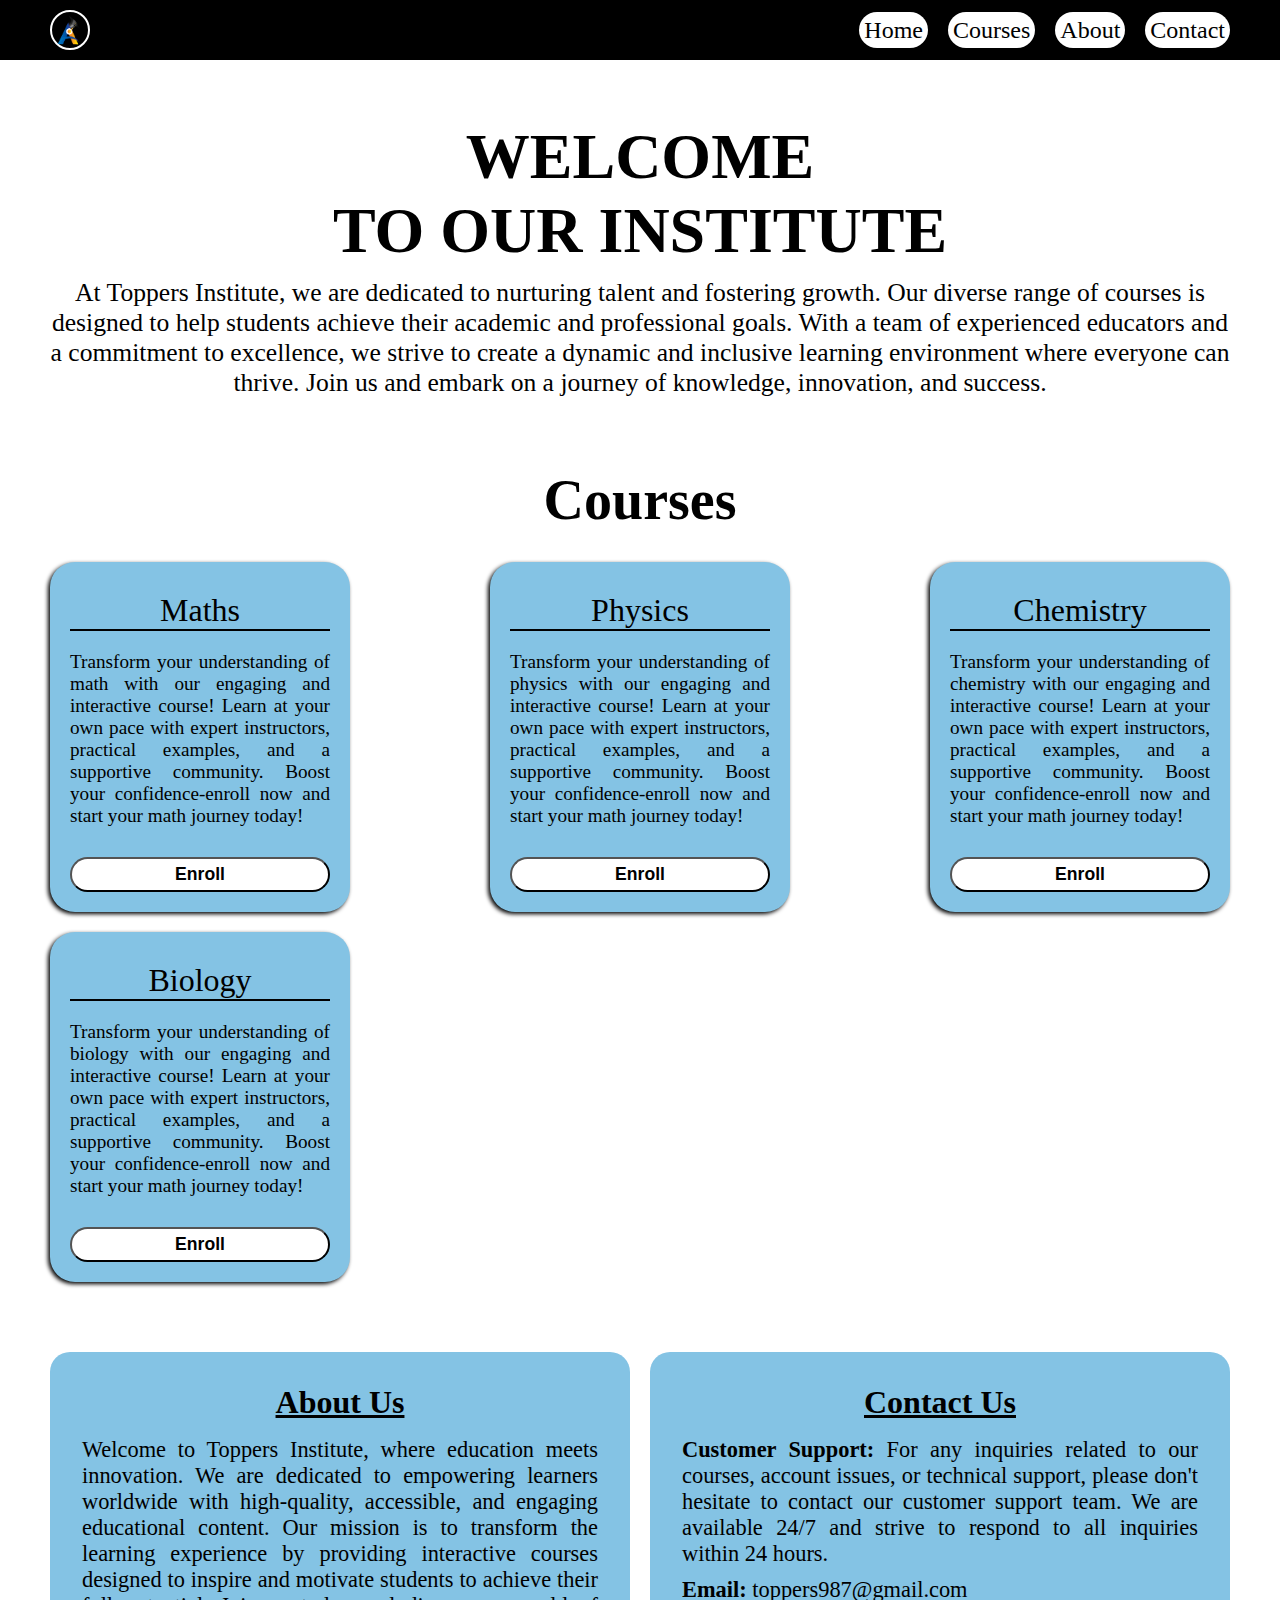
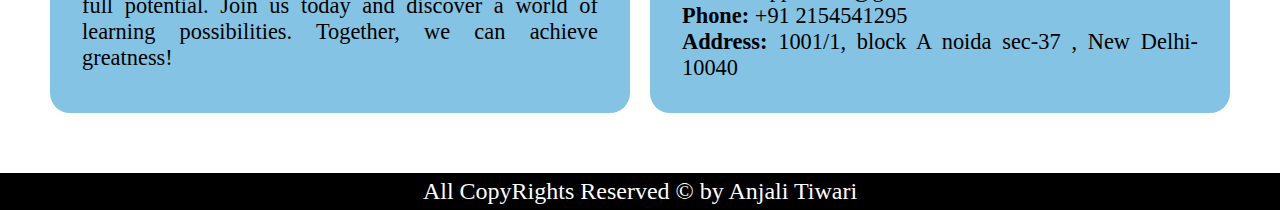
<file: Task-1-Landing-page/index.html>
<!DOCTYPE html>
<html lang="en">

<head>
    <meta charset="UTF-8">
    <meta name="viewport" content="width=device-width, initial-scale=1.0">
    <title>Toppers Institute</title>
    <link rel="shortcut icon" href="./img/logo.png" type="image/x-icon">
    <link rel="stylesheet" href="./style.css">
</head>

<body>
    <nav>
        <div class="navLeft">
            <div class="logo">
                <img src="./img/logo.png" alt="">
            </div>
        </div>
        <div class="navRight">
            <ul>
                <li><a href="#">Home</a></li>
                <li><a href="#">Courses</a></li>
                <li><a href="#">About</a></li>
                <li><a href="#">Contact</a></li>
            </ul>
        </div>
    </nav>
    <section class="home">
        <h1>
            <div>WELCOME</div>TO OUR INSTITUTE
        </h1>
        <p>At Toppers Institute, we are dedicated to nurturing talent and fostering growth. Our diverse range of
            courses is designed to help students achieve their academic and professional goals. With a team of
            experienced educators and a commitment to excellence, we strive to create a dynamic and inclusive learning
            environment where everyone can thrive. Join us and embark on a journey of knowledge, innovation, and
            success.</p>
    </section>
    <section class="cards_sec">
        <h1>Courses</h1>
        <div class="card_grid">
            <div class="card">
                <div class="title">Maths</div>
                <div class="content">
                    <p>Transform your understanding of math with our engaging and interactive course! Learn at your own
                        pace with expert instructors, practical examples, and a supportive community. Boost your
                        confidence-enroll now and start your math journey today!
                    </p>
                </div>
                <button class="btn">Enroll</button>
            </div>
            <div class="card">
                <div class="title">Physics</div>
                <div class="content">
                    <p>Transform your understanding of physics with our engaging and interactive course! Learn at your
                        own
                        pace with expert instructors, practical examples, and a supportive community. Boost your
                        confidence-enroll now and start your math journey today!
                    </p>
                </div>
                <button class="btn">Enroll</button>
            </div>
            <div class="card">
                <div class="title">Chemistry</div>
                <div class="content">
                    <p>Transform your understanding of chemistry with our engaging and interactive course! Learn at your
                        own
                        pace with expert instructors, practical examples, and a supportive community. Boost your
                        confidence-enroll now and start your math journey today!
                    </p>
                </div>
                <button class="btn">Enroll</button>
            </div>
            <div class="card">
                <div class="title">Biology</div>
                <div class="content">
                    <p>Transform your understanding of biology with our engaging and interactive course! Learn at your
                        own
                        pace with expert instructors, practical examples, and a supportive community. Boost your
                        confidence-enroll now and start your math journey today!
                    </p>
                </div>
                <button class="btn">Enroll</button>
            </div>
        </div>
    </section>
    <section class="details">
        <div class="about common">
            <h1>About Us</h1>
            <p>
                Welcome to Toppers Institute, where education meets innovation. We are dedicated to empowering
                learners worldwide with high-quality, accessible, and engaging educational content. Our mission is to
                transform the learning experience by providing interactive courses designed to inspire and motivate
                students to achieve their full potential.
                Join us today and discover a world of learning possibilities. Together, we can achieve greatness!
            </p>
        </div>
        <div class="contact common">
            <h1>Contact Us</h1>
            <div class="support">
                <p>
                    <strong> Customer Support: </strong>
                    For any inquiries related to our courses, account issues, or technical support, please don't
                    hesitate to
                    contact our customer support team. We are available 24/7 and strive to respond to all
                    inquiries within 24 hours.
                </p>
            </div>
            <div class="contact_detail">
                <p><strong>Email: </strong>toppers987@gmail.com</p>
                <p><strong>Phone: </strong>+91 2154541295</p>
                <p><strong>Address: </strong>1001/1, block A noida sec-37 , New Delhi-10040</p>
            </div>
        </div>
    </section>
    <footer>All CopyRights Reserved &copy; by Anjali Tiwari</footer>
</body>

</html>
</file>
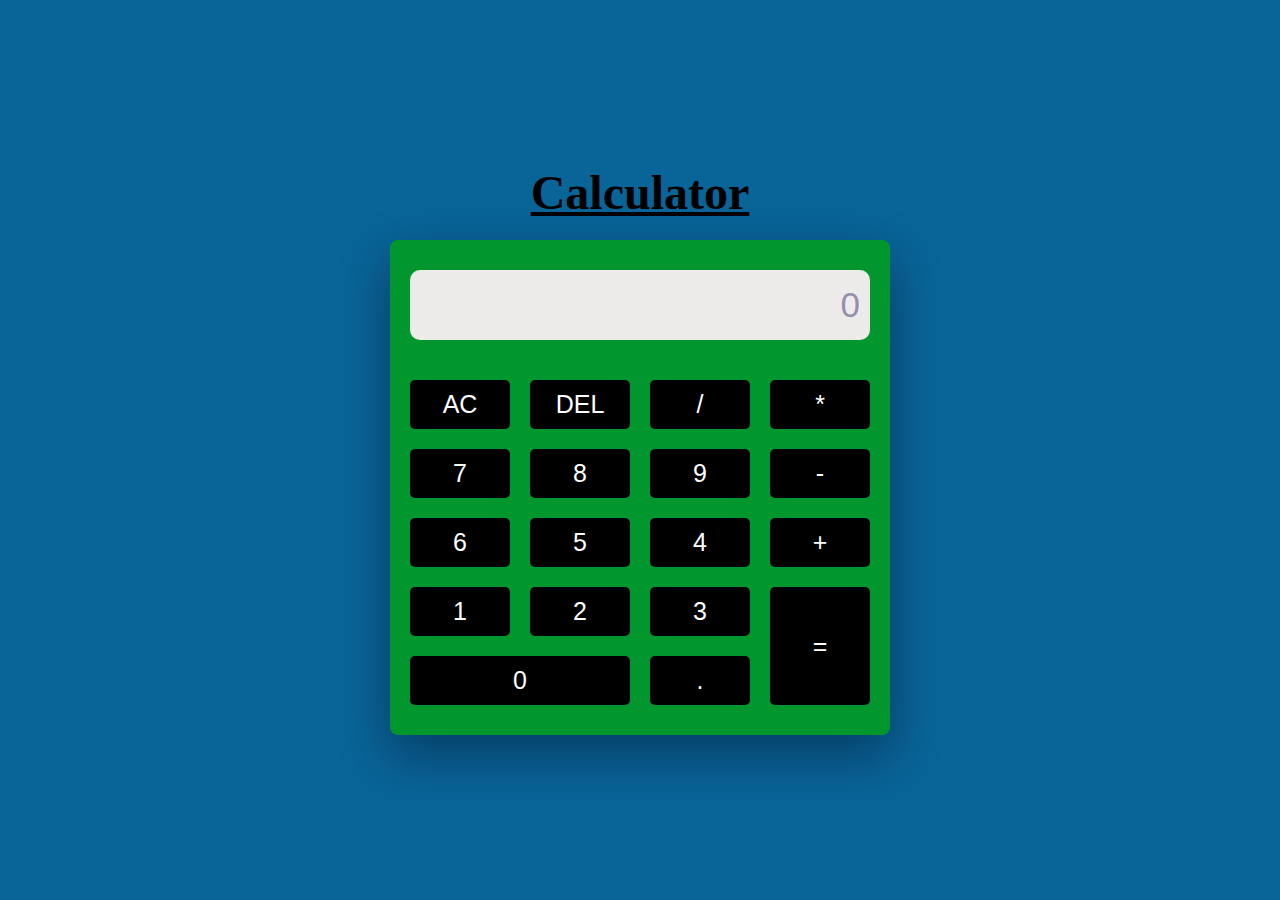
<file: Task-3-Calculator/index.html>
<!DOCTYPE html>
<html lang="en">

<head>
    <meta name="viewport" content="width=device-width, initial-scale=1.0" />
    <title>Calculator</title>
    <link rel="shortcut icon" href="./img/logo.jpeg" type="image/x-icon">
    <link rel="stylesheet" href="style.css" />
</head>

<body>
    <div class="container">
        <h1>Calculator</h1>
        <div class="calculator">
            <div class="display">
                <input type="text" placeholder="0" id="input" disabled />
            </div>
            <div class="buttons">
                <!-- Full Erase -->
                <input type="button" value="AC" id="clear" />
                <!-- Erase Single Value -->
                <input type="button" value="DEL" id="erase" />
                <input type="button" value="/" class="input-button" />
                <input type="button" value="*" class="input-button" />

                <input type="button" value="7" class="input-button" />
                <input type="button" value="8" class="input-button" />
                <input type="button" value="9" class="input-button" />
                <input type="button" value="-" class="input-button" />

                <input type="button" value="6" class="input-button" />
                <input type="button" value="5" class="input-button" />
                <input type="button" value="4" class="input-button" />
                <input type="button" value="+" class="input-button" />

                <input type="button" value="1" class="input-button" />
                <input type="button" value="2" class="input-button" />
                <input type="button" value="3" class="input-button" />

                <input type="button" value="=" id="equal" />
                <input type="button" value="0" class="input-button" />
                <input type="button" value="." class="input-button" />
            </div>
        </div>
    </div>
    <script src="script.js"></script>
</body>

</html>
</file>
<file: Task-1-Landing-page/style.css>
*{
    margin: 0;
    padding: 0;
    box-sizing: border-box;
}

nav {
    background: black;
    color: white;
    padding: 10px 50px;
    display: flex;
    justify-content: space-between;
    align-items: center;
}

.logo {
    background: black;
    display: flex;
    justify-content: center;
    align-items: center;
    border: 2px solid white;
    border-radius: 100%;
    padding: 15px;
    width: 40px;
    height: 40px;
}

.logo img {
    height: 40px;
    width: 40px;
}

.navRight ul {
    display: flex;
    gap: 20px;
}

.navRight ul li {
    list-style: none;
    font-size: 1.5rem;
}

.navRight ul li a {
    color: black;
    background: white;
    text-decoration: none;
    padding: 5px;
    width: 100px;
    height: 20px;
    border-radius: 25px;
    transition: 0.2s ease-in;
}

.navRight ul li a:hover {
    color: white;
    background: gray;
}

.navRight ul li:hover {
    transform: scale(0.98);
}

section {
    margin: 50px 0px;
    padding: 10px 50px;
}

.home h1 {
    margin: auto;
    text-align: center;
    font-size: 4rem;
}

.home p {
    text-align: center;
    padding-top: 10px;
    font-size: 1.6rem;
}

.cards_sec h1 {
    margin: auto;
    text-align: center;
    font-size: 3.5rem;
}

.card {
    padding: 30px 20px;
    background: rgb(132, 195, 228);
    height: 350px;
    border-radius: 25px;
    width: 300px;
    box-shadow: -2px 2px 4px 0px black;
}

.card:hover {
    transform: scale(1.02);
    transition: 0.2s ease-in;
}

.title {
    font-size: 2rem;
    text-align: center;
    margin: auto;
    border-bottom: 2px solid black;
    margin-bottom: 20px;
}

.content p {
    font-size: 1.2rem;
    text-align: justify;
}

.btn {
    background-color: white;
    padding: 5px;
    font-size: 1.1rem;
    margin: auto;
    text-align: center;
    width: 100%;
    border-radius: 25px;
    margin-top: 30px;
    cursor: pointer;
    font-weight: bold;
}

.card_grid {
    margin-top: 30px;
    display: grid;
    grid-template-columns: auto auto auto auto;
    justify-content: space-between;
    gap: 20px;
}

.details {
    gap: 20px;
    display: flex;
    justify-content: space-between;
}

.about {
    background: rgb(132, 195, 228);
    width: 50%;
}

.contact {
    background: rgb(132, 195, 228);
    width: 50%;
}

.common {
    padding: 2rem;
    border-radius: 20px;
}

.common h1 {
    text-align: center;
    margin-bottom: 1rem;
    text-decoration: underline;
}

.common p {
    text-align: justify;
    font-size: 1.4rem;
}

.contact_detail {
    margin-top: 10px;
}

footer {
    background: #000;
    color: white;
    text-align: center;
    margin: auto;
    padding: 5px;
    font-size: 1.5rem;
}

@media screen and (max-width:1330px) {
    .card_grid {
        grid-template-columns: auto auto auto;
    }
}

@media screen and (max-width:1000px) {
    .card_grid {
        justify-content: center;
        grid-template-columns: auto auto;
    }

    .details {
        flex-direction: column;
    }

    .about {
        width: 100%;
    }

    .contact {
        width: 100%;
    }
}

@media screen and (max-width:700px) {
    .home h1 {
        font-size: 3rem;
    }

    .home p {
        font-size: 1.4rem;
    }

    .card_grid {
        grid-template-columns: auto;
    }
}

@media screen and (max-width:560px) {
    nav {
        padding: 10px;
    }

    .navRight ul li {
        font-size: 1.2rem;
    }

    .home h1 {
        font-size: 2.5rem;
    }

    .cards_sec h1 {
        font-size: 2.5rem;
    }

    section {
        padding: 10px;
    }

    footer {
        font-size: 1.5rem;
    }
}

@media screen and (max-width:420px) {
    .logo {
        height: 40px;
        width: 40px;
        padding: 20px;
    }

    .logo img {
        height: 40px;
        width: 40px;
    }

    .navRight ul {
        gap: 10px;
    }

    .navRight ul li {
        font-size: 1rem;
    }

    .home h1 {
        font-size: 2rem;
    }

    .cards_sec h1 {
        font-size: 2rem;
    }

    .title {
        font-size: 1.8rem;
    }

    .content p {
        font-size: 1.1rem;
    }

    .common p {
        font-size: 1.1rem;
    }

    footer {
        font-size: 1rem;
    }
}

@media screen and (max-width:330px) {
    .logo {
        height: 30px;
        width: 30px;
        padding: 15px;
    }

    .logo img {
        height: 30px;
        width: 30px;
    }

    .navRight ul li {
        font-size: 0.7rem;
    }

    .home h1 {
        font-size: 1.5rem;
    }

    .home p {
        font-size: 1rem;
    }

    .card {
        padding: 30px 10px;
        width: 250px;
    }

    .common {
        padding: 1rem;
    }

    .common p {
        font-size: 1rem;
    }
}
</file>
<file: Task-3-Calculator/style.css>
* {
    padding: 0;
    margin: 0;
    box-sizing: border-box;
}

body {
    min-height: 100vh;
    background: #096498;
}

.container {
    display: flex;
    flex-direction: column;
    gap: 20px;
    justify-content: center;
    align-items: center;
    height: 100vh;
}

.container h1 {
    font-size: 3rem;
    text-decoration: underline;
    color: black;
}

.calculator {
    width: 500px;
    background-color: #02972e;
    padding: 30px 20px;
    border-radius: 8px;
    box-shadow: 0 20px 50px rgba(0, 5, 24, 0.4);
}

.display {
    width: 100%;
    border-radius: 10px;
}

.display input {
    width: 100%;
    padding: 15px 10px;
    background: rgb(237, 234, 234);
    text-align: right;
    border: none;
    border-radius: 10px;
    color: black;
    font-size: 35px;
}

.display input::placeholder {
    color: #9490ac;
}

.buttons {
    display: grid;
    grid-template-columns: repeat(4, 1fr);
    grid-gap: 20px;
    margin-top: 40px;
}

.buttons input[type="button"] {
    font-size: 25px;
    padding: 10px;
    border: none;
    background-color: black;
    color: white;
    cursor: pointer;
    border-radius: 5px;
}

.buttons input[type="button"]:hover {
    box-shadow: 0 8px 25px #000d2e;
}

input[type="button"]#equal {
    grid-row: span 2;
}

input[type="button"][value="0"] {
    grid-column: span 2;
}

@media screen and (max-width:500px) {
    .calculator {
        width: 330px;
    }

    .buttons {
        grid-gap: 15px;
        margin-top: 30px;
    }
}

@media screen and (max-width:330px) {
    .calculator {
        width: 250px;
    }

    .container h1 {
        font-size: 2rem;
    }

    .display input {
        font-size: 20px;
    }

    .buttons {
        grid-gap: 10px;
        margin-top: 20px;
    }

    .buttons input[type="button"] {
        font-size: 15px;
    }
}

@media screen and (max-width:250px) {
    .calculator {
        width: 200px;
    }

    .display input {
        font-size: 15px;
        padding: 5px 10px;
    }

    .buttons {
        grid-gap: 10px;
        margin-top: 20px;
    }

    .buttons input[type="button"] {
        font-size: 10px;
    }
}
</file>
